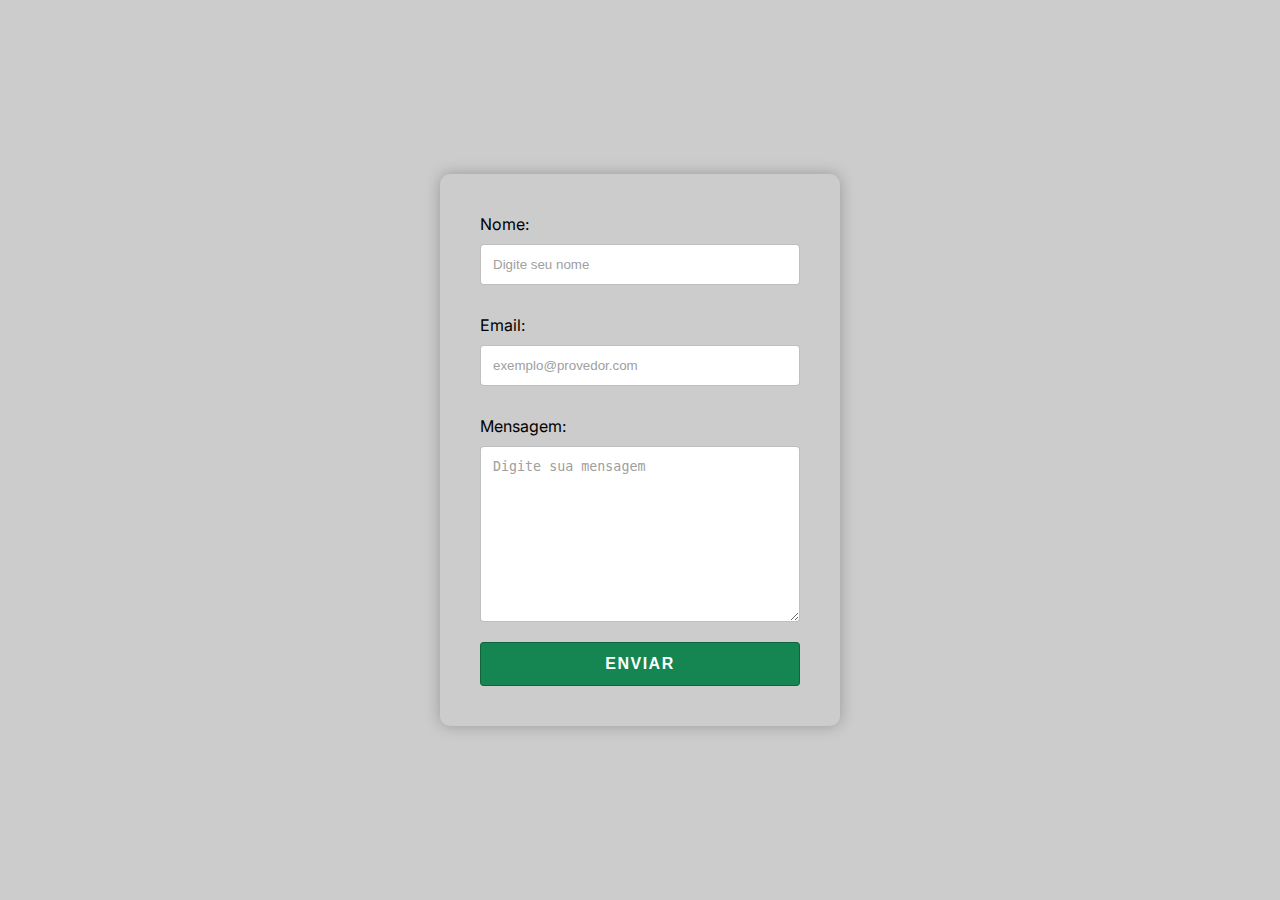
<file: index.html>
<!DOCTYPE html>
<html lang="pt-br">
  <head>
    <meta charset="UTF-8" />
    <meta name="viewport" content="width=device-width, initial-scale=1.0" />
    <link rel="stylesheet" href="css/style.css" />
    <title>Contact Form</title>
  </head>
  <body>
    <main>
      <form action="process-data.php" method="post">
        <!-- Nome: -->
        <label for="name">Nome:</label>
        <input type="text" name="name" placeholder="Digite seu nome" required>

        <!-- Email: -->
        <label for="email">Email:</label>
        <input type="email" name="email" placeholder="exemplo@provedor.com" required>

        <!-- Mensagem: -->
        <label for="message">Mensagem:</label>
        <textarea name="message" cols="30" rows="10" placeholder="Digite sua mensagem" required></textarea>

        <!-- Botão Enviar: -->
        <button class="" type="submit">Enviar</button>
      </form>
    </main>
  </body>
</html>
</file>
<file: css/style.css>
@import url("https://fonts.googleapis.com/css2?family=Inter:wght@100;200;300;400;500;600;700;800;900&display=swap");
* {
  margin: 0;
  padding: 0;
  box-sizing: border-box;
}

:root {
  --bg0: #cccccc;
  --bg1: #dddddd;
  --bg2: #eeeeee;
  --bg3: #ffffff;
  --color-primary: #1bdd9d;
  --color-secondary: #633bbc;
  --color: #000;
  --rgba-smo: rgba(0, 0, 0, 0.05);
  --rgba-low: rgba(0, 0, 0, 0.25);
  --rgba-mid: rgba(0, 0, 0, 0.5);
  --soft-shadow: 0 0 15px 0px rgba(0, 0, 0, 0.25);
}

.dark {
  --color-primary: #633bbc;
  --color-secondary: #1bdd9d;
  --bg0: #121214;
  --bg1: #202024;
  --bg2: #242428;
  --bg3: #292930;
  --color: #fff;
  --rgba-smo: rgba(255, 255, 255, 0.05);
  --rgba-low: rgba(255, 255, 255, 0.25);
  --rgba-mid: rgba(255, 255, 255, 0.5);
}

/* SINTAXE:  
  @mixin name(parameters){
    statements
  }
*/
/* USE:
  @include name(arguments);
*/
body {
  font-family: "Inter", sans-serif;
  background-color: var(--bg0);
  color: var(--color);
}
body main {
  width: 100vw;
  min-height: 100vh;
  display: flex;
  justify-content: "";
  align-items: "";
  flex-direction: column;
}
body main form {
  box-shadow: var(--soft-shadow);
  width: 90%;
  margin: auto;
  display: flex;
  flex-flow: column wrap;
  max-width: 400px;
  padding: 40px;
  border-radius: 10px;
}
body main form label {
  margin: 0 0 10px 0;
}
body main form input,
body main form textarea,
body main form button {
  padding: 12px;
  border: solid 1px var(--rgba-low);
  border-radius: 4px;
}
body main form input::-moz-placeholder, body main form textarea::-moz-placeholder {
  color: #a0a0a0;
}
body main form input::placeholder,
body main form textarea::placeholder {
  color: #a0a0a0;
}
body main form input:focus,
body main form textarea:focus {
  outline: solid 1px var(--rgba-mid);
  background-color: var(--rgba-smo);
}
body main form input {
  margin: 0 0 30px 0;
}
body main form input + button {
  margin: 0;
}
body main form button {
  margin-top: 20px;
  background: #158651;
  color: #ffffff;
  font-weight: bold;
  text-transform: uppercase;
  font-size: 1rem;
  letter-spacing: 1.5px;
  cursor: pointer;
}
body main form button.looked {
  background: #a0a0a0;
  cursor: not-allowed;
}
body main form button:hover {
  background: #1ca364;
}
body main div.messages {
  background: rgb(255, 255, 255);
  color: black;
  padding: 20px;
}
body main div.messages h2 {
  margin-bottom: 20px;
}
body main div.messages ul {
  list-style: none;
}
body main div.messages ul li {
  display: flex;
  flex-direction: column;
  gap: 10px;
}
body main.home {
  min-height: -moz-fit-content;
  min-height: fit-content;
  display: flex;
  justify-content: "";
  align-items: start;
  margin: 50px auto 0;
  width: 90%;
  max-width: 600px;
  font-family: "Inter", sans-serif;
  background: var(--bg1);
  box-shadow: var(--soft-shadow);
  border-radius: 6px;
}
body main.home div.dev-card {
  display: flex;
  justify-content: "";
  align-items: "";
  gap: 0px;
  width: 100%;
  border-radius: 6px 6px 0 0;
  padding: 20px 40px;
  background-color: var(--bg2);
}
body main.home div.dev-card div.avatar {
  padding: 4px;
  display: flex;
  justify-content: center;
  align-items: center;
}
body main.home div.dev-card div.avatar img {
  width: 160px;
  aspect-ratio: 1/1;
  -o-object-fit: cover;
     object-fit: cover;
  border-radius: 50%;
  border: solid 6px var(--bg1);
  outline: solid 2px var(--color);
}
body main.home div.dev-card div.dev-info {
  width: 100%;
  padding: 20px 0 20px 20px;
  border-radius: 6px;
}
body main.home div.dev-card div.dev-info div.bio {
  display: flex;
  justify-content: "";
  align-items: "";
  flex-direction: column;
  gap: 10px;
  margin-bottom: 20px;
}
body main.home div.dev-card div.dev-info div.bio h3.name {
  font-size: 1.5rem;
}
body main.home div.dev-card div.dev-info div.bio span.office {
  font-size: 0.75rem;
  font-weight: 400;
  margin-top: -6px;
  letter-spacing: 0;
}
body main.home div.dev-card div.dev-info div.bio p.text_bio {
  margin-top: 10px;
  font-size: 0.8rem;
  font-weight: 300;
}
body main.home div.info-project {
  padding: 40px;
  display: flex;
  flex-direction: column;
  gap: 40px;
}
body main.home div.info-project div.about-project h1 {
  margin-bottom: 20px;
}
body main.home div.info-project div.about-project + h2 {
  margin-bottom: -40px;
}
body main.home div.info-project div.technologies {
  display: flex;
  justify-content: start;
  align-items: center;
  gap: 40px;
  width: 100%;
  color: var(--color);
}
body main.home div.info-project div.technologies div.front-end,
body main.home div.info-project div.technologies div.back-end {
  display: flex;
  justify-content: center;
  align-items: center;
  flex-flow: column;
  flex-grow: 1;
  padding: 20px 0;
  gap: 20px;
}
body main.home div.info-project div.technologies div.front-end p,
body main.home div.info-project div.technologies div.back-end p {
  width: 100%;
}
body main.home div.info-project div.technologies div.front-end div.svgs,
body main.home div.info-project div.technologies div.back-end div.svgs {
  width: 100%;
  display: flex;
  justify-content: start;
  align-items: center;
  gap: 10px;
}
body main.home div.info-project div.technologies div.front-end div.svgs div.svg,
body main.home div.info-project div.technologies div.back-end div.svgs div.svg {
  flex-grow: 1;
  max-width: 46px;
  aspect-ratio: 1/1;
  display: flex;
  justify-content: center;
  align-items: center;
  border-radius: 6px;
}
body main.home div.info-project div.technologies div.front-end div.svgs div.svg .svg_mysql,
body main.home div.info-project div.technologies div.back-end div.svgs div.svg .svg_mysql {
  background-color: white;
  border-radius: 6px;
  padding: 4px;
}
body main.home div.info-project div.technologies div.separator {
  width: 1px;
  height: 90px;
  background-color: var(--rgba-low);
}
body main.home div.info-project div.call-to-action a.btn {
  text-decoration: none;
  font-weight: 600;
  padding: 12px 24px;
  background-color: var(--color-primary);
  color: var(--color);
  border-radius: 6px;
  transition: all 0.2s;
  display: flex;
  align-items: center;
  width: -moz-fit-content;
  width: fit-content;
  gap: 12px;
}
body main.home div.info-project div.call-to-action a.btn svg {
  width: 1.4em;
  height: 1.4em;
}
body main.home div.info-project div.call-to-action a.btn svg path {
  fill: var(--color);
}
body main.home div.info-project div.call-to-action a.btn:hover {
  background-color: var(--color-secondary);
  color: var(--bg0);
}
body main.home div.info-project div.call-to-action a.btn:hover svg path {
  fill: var(--bg0);
}
body main.home p {
  letter-spacing: 0.6px;
  line-height: 1.4;
}

div.networks {
  margin: 10px 0;
  width: -moz-fit-content;
  width: fit-content;
  display: flex;
  justify-content: start;
  align-items: center;
  flex-wrap: wrap;
  gap: 10px;
}
div.networks a.link_github, div.networks a.link_linkedin, div.networks a.link_gmail {
  background-color: var(--bg3);
  padding: 12px;
  border-radius: 6px;
  text-decoration: none;
  display: flex;
  justify-content: start;
  align-items: center;
  gap: 12px;
  font-size: 0.8rem;
  color: var(--color);
  box-shadow: var(--soft-shadow);
}
div.networks a.link_gmail svg path {
  fill: var(--bg2);
}
div.networks a.link_gmail svg path.body_svg {
  fill: var(--color);
}

@media (max-width: 640px) {
  * {
    color: var(--bg0);
  }
}/*# sourceMappingURL=style.css.map */
</file>
